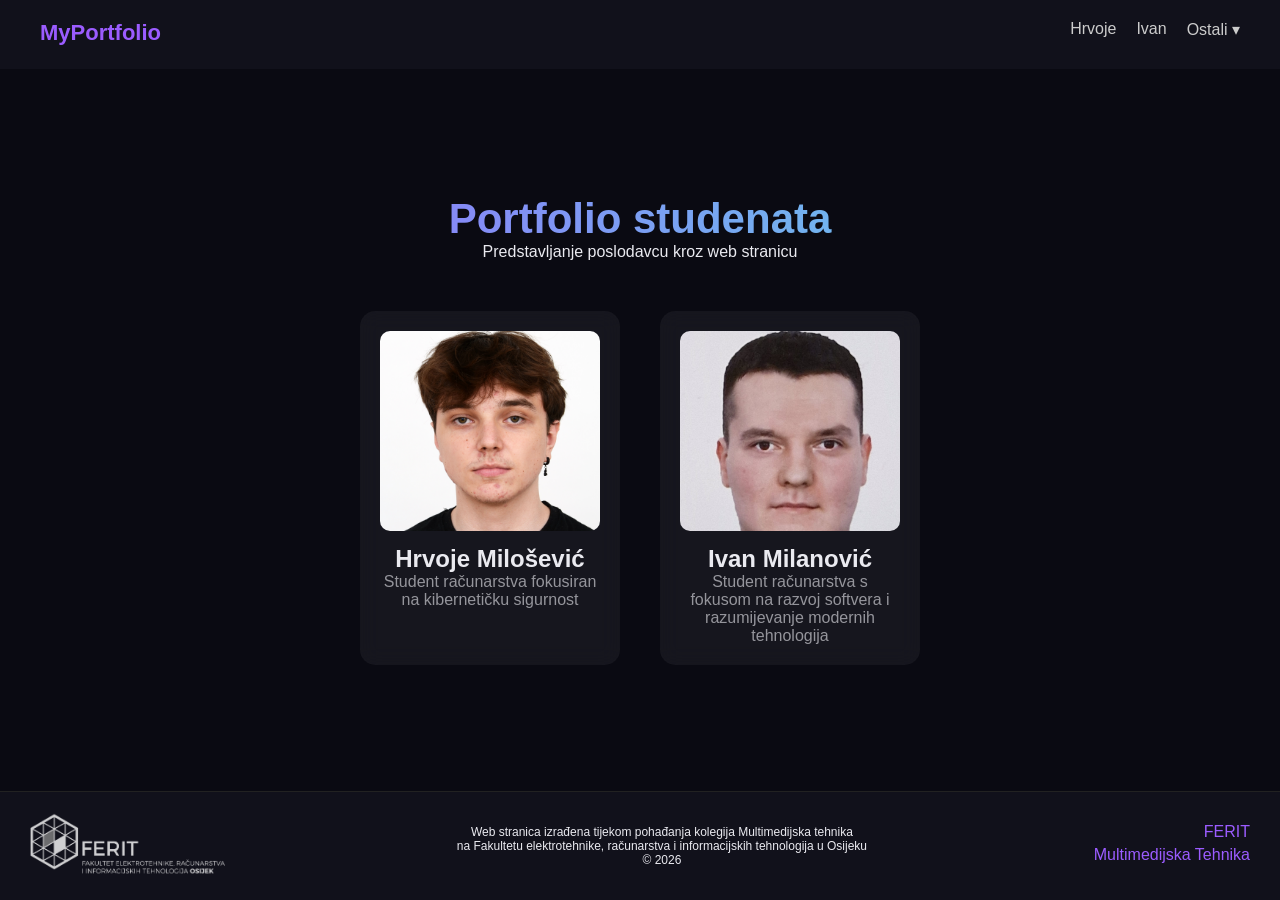
<file: index.html>
<!DOCTYPE html>
<html lang="hr">
<head>
    <meta charset="UTF-8">
    <meta name="viewport" content="width=device-width, initial-scale=1.0">
    <title>Portfolio</title>
    <link rel="stylesheet" href="style.css">
</head>
<body>

<nav>
    <div class="logo">MyPortfolio</div>
    <ul>
        <li><a href="hrvoje.html">Hrvoje</a></li>
        <li><a href="ivan.html">Ivan</a></li>
        <li class="dropdown">
            <a href="#">Ostali ▾</a>
            <ul class="dropdown-content">
                <li><a href="https://gabrijelferit.github.io/cv/" target="_blank">Gabrijel</a></li>
                <li><a href="https://marj-david.github.io/index.html" target="_blank">Jan i David</a></li>
            </ul>
        </li>
    </ul>
</nav>

<main class="home">

<section class="hero">
    <h1>Portfolio studenata</h1>
    <p>Predstavljanje poslodavcu kroz web stranicu</p>
</section>

<section class="students">

    <div class="card" onclick="goToPage('hrvoje.html')">
        <img src="media/hrvoje.jpg">
        <h2>Hrvoje Milošević</h2>
        <p style="opacity: 0.6;">Student računarstva fokusiran na kibernetičku sigurnost</p>
    </div>

    <div class="card" onclick="goToPage('ivan.html')">
        <img src="media/ivan.jpeg">
        <h2>Ivan Milanović</h2>
        <p style="opacity: 0.6;">Student računarstva s fokusom na razvoj softvera i razumijevanje modernih tehnologija</p>
    </div>

</section>

</main>

<footer>
    <div class="footer-left">
        <img src="media/feritlogo.png">
    </div>

    <div class="footer-center">
        <p>
            Web stranica izrađena tijekom pohađanja kolegija Multimedijska tehnika<br>
            na Fakultetu elektrotehnike, računarstva i informacijskih tehnologija u Osijeku<br>
            © 2026
        </p>
    </div>

    <div class="footer-right">
        <a href="https://www.ferit.unios.hr" target="_blank">FERIT</a>
        <a href="https://moodle.srce.hr/2025-2026/course/view.php?id=233933" target="_blank">Multimedijska Tehnika</a>
    </div>
</footer>

<script src="script.js"></script>
</body>
</html>
</file>
<file: style.css>
* {
    margin: 0;
    padding: 0;
    box-sizing: border-box;
}

html {
    scroll-behavior: smooth;
}

body {
    font-family: 'Segoe UI', sans-serif;
    background: #0a0a12;
    color: #eaeaf0;
    display: flex;
    flex-direction: column;
    min-height: 100vh;
}

.home {
    flex: 1;
    display: flex;
    flex-direction: column;
    justify-content: center;
}

/* NAV */
nav {
    display: flex;
    justify-content: space-between;
    padding: 20px 40px;
    background: #11111b;
}

.logo {
    font-size: 22px;
    font-weight: bold;
    color: #9b5cff;
}

nav ul {
    display: flex;
    gap: 20px;
    list-style: none;
}

nav a {
    text-decoration: none;
    color: #ccc;
}

nav a:hover {
    color: #9b5cff;
}

/* DROPDOWN */
.dropdown {
    position: relative;
    padding-bottom: 10px;
}

.dropdown::after {
    content: "";
    position: absolute;
    left: 0;
    right: 0;
    height: 10px;
    bottom: -10px;
}

.dropdown-content {
    display: none;
    position: absolute;
    top: 100%;
    right: 0;
    background: #1a1a2e;
    padding: 10px 0;
    border-radius: 8px;
    min-width: 180px;
    z-index: 100;
}

.dropdown-content li {
    list-style: none;
}

.dropdown-content a {
    display: block;
    padding: 10px 15px;
    color: #ccc;
    text-decoration: none;
    transition: 0.2s;
}

.dropdown-content a:hover {
    background: #9b5cff;
    color: white;
}

.dropdown:hover .dropdown-content {
    display: block;
}


/* MAIN (bitno za footer fix) */
main {
    flex: 1;
}

/* HERO */
.hero {
    text-align: center;
    padding: 40px 20px 10px;
}

.hero h1 {
    font-size: 42px;
    background: linear-gradient(90deg, #9b5cff, #5ce1e6);
    -webkit-background-clip: text;
    color: transparent;
}

/* STUDENTS */
.students {
    display: flex;
    justify-content: center;
    gap: 40px;
    padding: 40px;
    flex-wrap: wrap;
    margin-top: 0;
}

.card {
    background: rgba(255,255,255,0.05);
    backdrop-filter: blur(10px);
    border-radius: 15px;
    padding: 20px;
    width: 260px;
    text-align: center;
    cursor: pointer;
    transition: 0.3s;
}

.card:hover {
    transform: translateY(-8px) scale(1.02);
    box-shadow: 0 0 25px rgba(155,92,255,0.4);
}

.card img {
    width: 100%;
    height: 200px; /* kontrolira visinu */
    object-fit: cover;
    object-position: center 15%; /* možeš mijenjati */
    border-radius: 10px;
    margin-bottom: 10px;
    transition: 0.3s;
}

.card:hover img {
    transform: scale(1.05);
}

/* FOOTER */
footer {
    display: flex;
    justify-content: space-between;
    align-items: center;
    padding: 15px 30px;
    background: #11111b;
    border-top: 1px solid #222;
}

.footer-left img {
    width: 200px;
    opacity: 0.8;
}

.footer-center {
    font-size: 12px;
    text-align: center;
}

.footer-right a {
    display: block;
    color: #9b5cff;
    text-decoration: none;
    margin-bottom: 5px;
    text-align: right;
}

/* PROFILE */
.profile {
    display: flex;
    align-items: center;
    gap: 30px;
    padding: 40px;
    max-width: 980px;
    margin: 40px auto;
}

.profile-image-wrapper {
    width: 160px;
    height: 160px;
    overflow: hidden;
    border-radius: 15px;
    display: flex;
    justify-content: center;
    align-items: center;
}

.profile-image-wrapper img {
    width: 100%;
    height: 100%;
    object-fit: cover;
    object-position: center; /* centriraj sadržaj */
}

.profile-img {
    width: 100%;
    height: 100%;
    object-fit: cover;
    cursor: pointer;
    transition: 0.3s;
}

.profile-img:hover {
    transform: scale(1.05);
}

/* BOX */
.box {
    background: rgba(255,255,255,0.04);
    margin: 30px auto;
    padding: 25px;
    border-radius: 15px;
    max-width: 900px;
    transition: 0.3s;
}

.box:hover {
    transform: translateY(-5px);
    box-shadow: 0 0 15px rgba(155,92,255,0.2);
}

.box h2 {
    margin-bottom: 15px;
    color: #9b5cff;
}

/* TABS */
.tabs button {
    margin: 5px;
    padding: 8px 15px;
    cursor: pointer;
}

.tab-content {
    margin-top: 10px;
}

.hidden {
    display: none;
}

#imageModal {
        display: none;
        position: fixed;
        inset: 0;
        background: rgba(0,0,0,0.9);
        z-index: 9999;
    
        justify-content: center;
        align-items: center;
    }


#imageModal.show {
    display: flex;
}

#imageModal img {
    max-width: 80%;
    max-height: 80%;
    border-radius: 10px;
}

.list {
    display: flex;
    flex-direction: column;
    gap: 10px;
}

.list a {
    text-decoration: none;
    color: #ccc;
    padding: 10px;
    border-radius: 8px;
    background: rgba(255,255,255,0.05);
    transition: 0.2s;
}

.list a:hover {
    background: #9b5cff;
    color: white;
}


.item {
    padding: 10px;
    background: rgba(255,255,255,0.05);
    border-radius: 8px;
}

.gallery {
    display: grid;
    grid-template-columns: repeat(auto-fit, minmax(120px, 1fr));
    gap: 15px;
}

.gallery img {
    width: 100%;
    height: 200px; 
    object-fit: cover;
    border-radius: 10px;
    transition: 0.3s;
}

.gallery img:hover {
    transform: scale(1.05);
}


.info-grid {
    display: grid;
    grid-template-columns: repeat(auto-fit, minmax(200px, 1fr));
    gap: 15px;
}

.info-item {
    background: rgba(255,255,255,0.05);
    padding: 15px;
    border-radius: 10px;
}

.info-item a {
    color: white;
    text-decoration: none;
    transition: 0.2s;
}

.info-item a:hover {
    color: #9b5cff;
    text-decoration: underline;
}

.info-item span {
    font-size: 12px;
    color: #888;
}

.info-item p {
    margin-top: 5px;
}

.skills {
    display: flex;
    flex-wrap: wrap;
    gap: 10px;
}

.skills span {
    background: rgba(255,255,255,0.05);
    padding: 8px 12px;
    border-radius: 8px;
    font-size: 14px;
    color: #ccc;
}

.gallery img {
    cursor: pointer;
}
</file>
